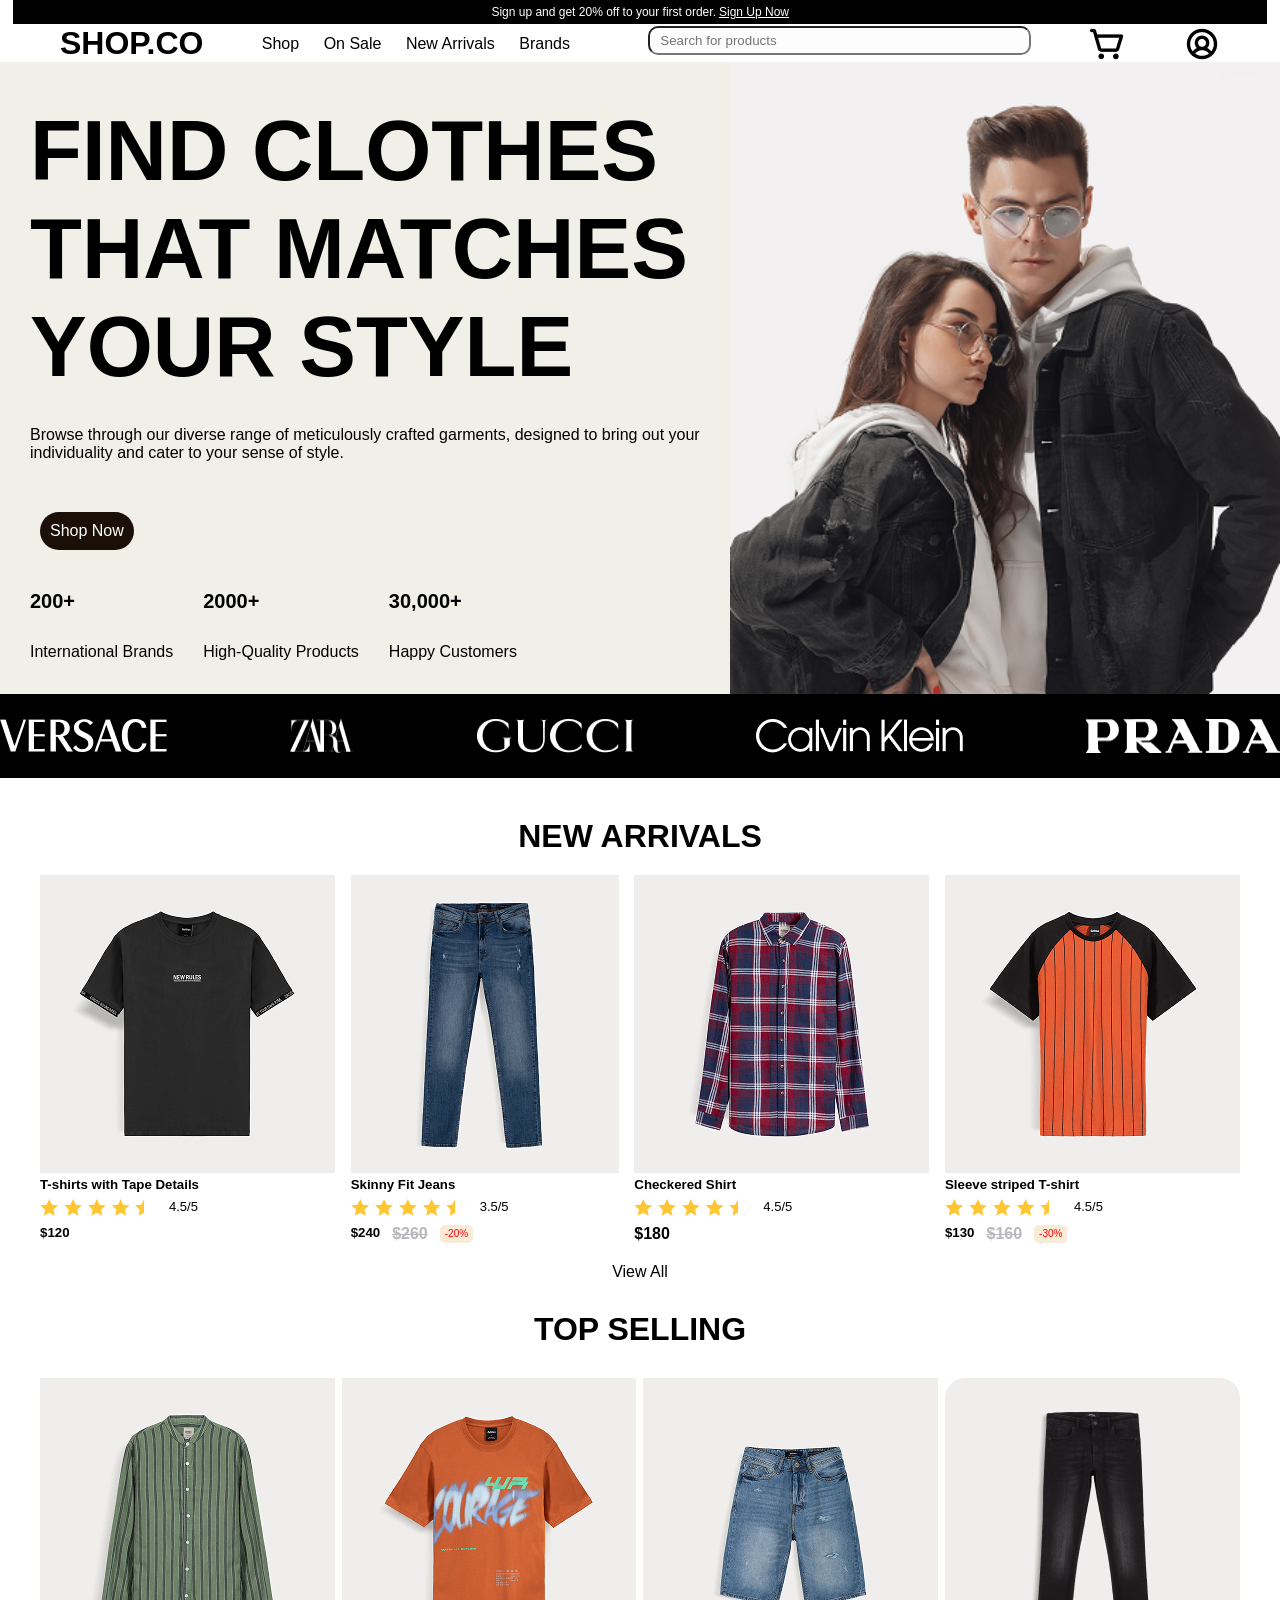
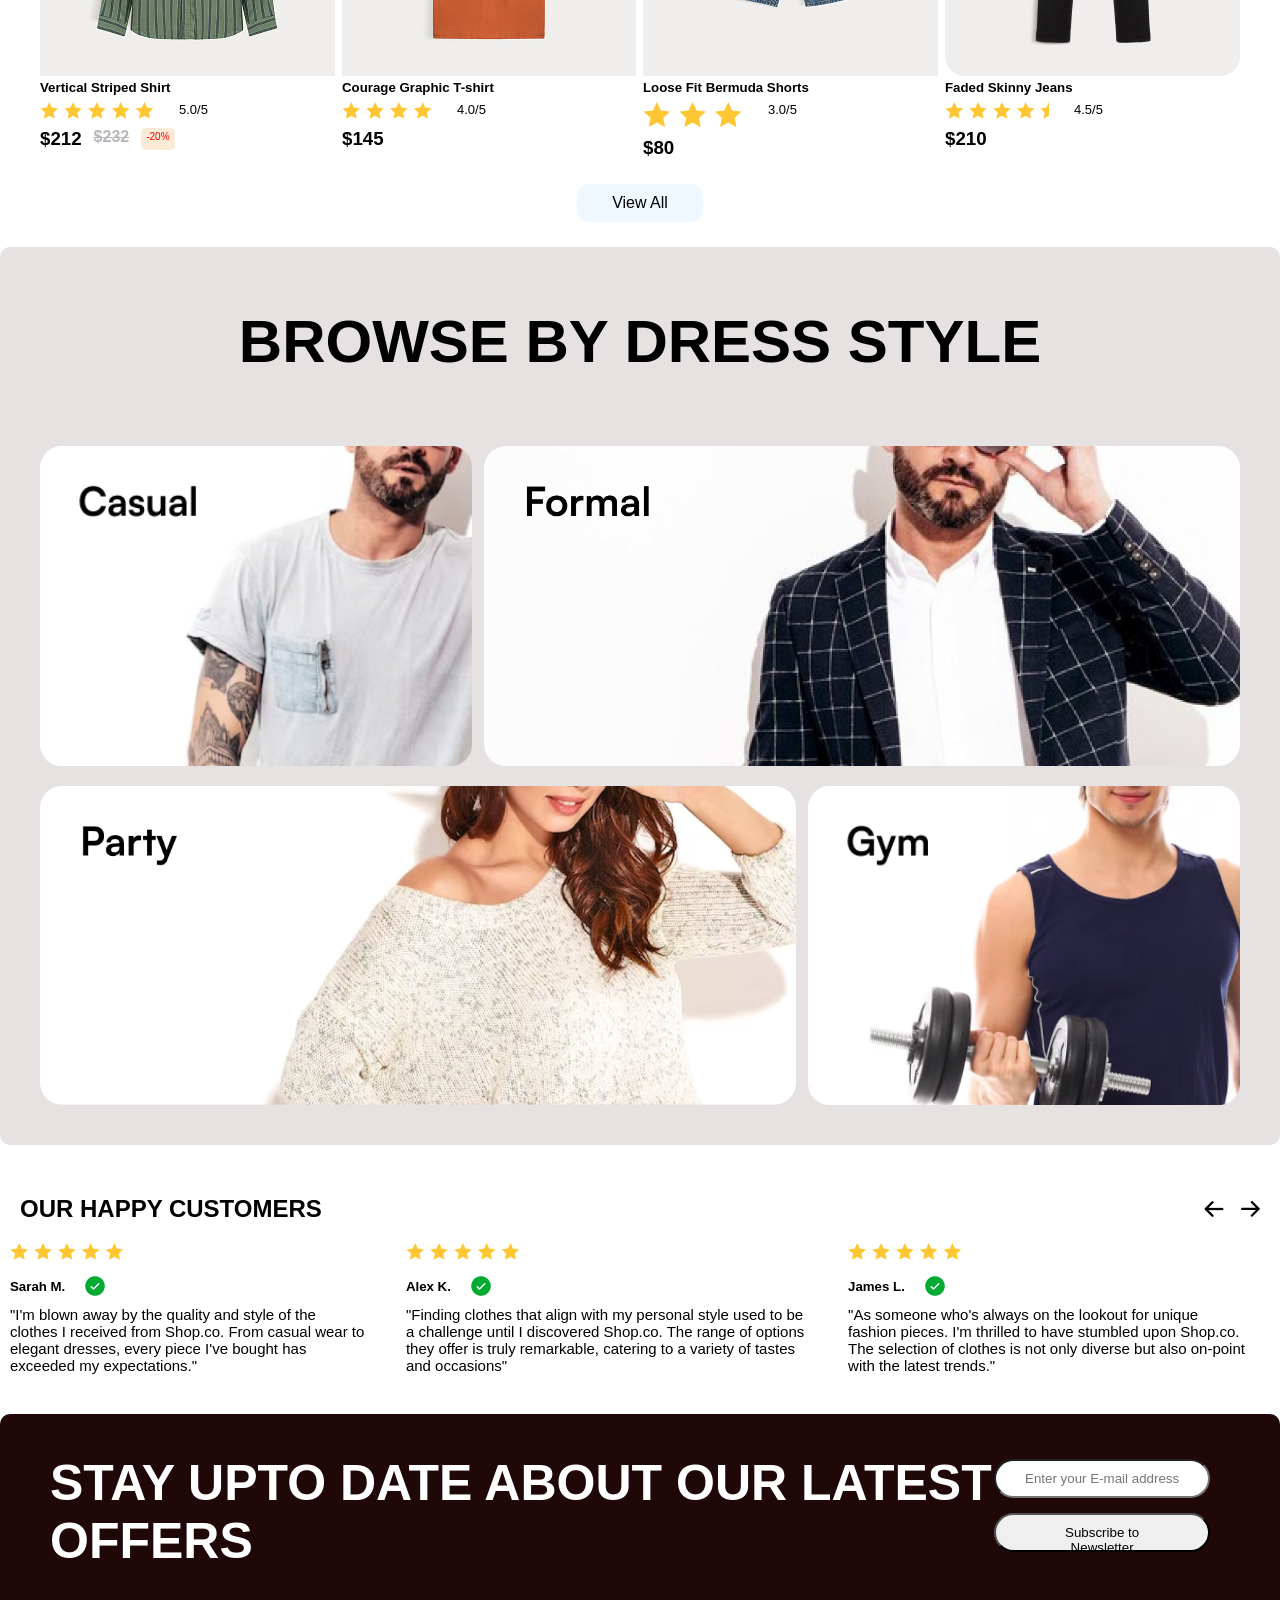
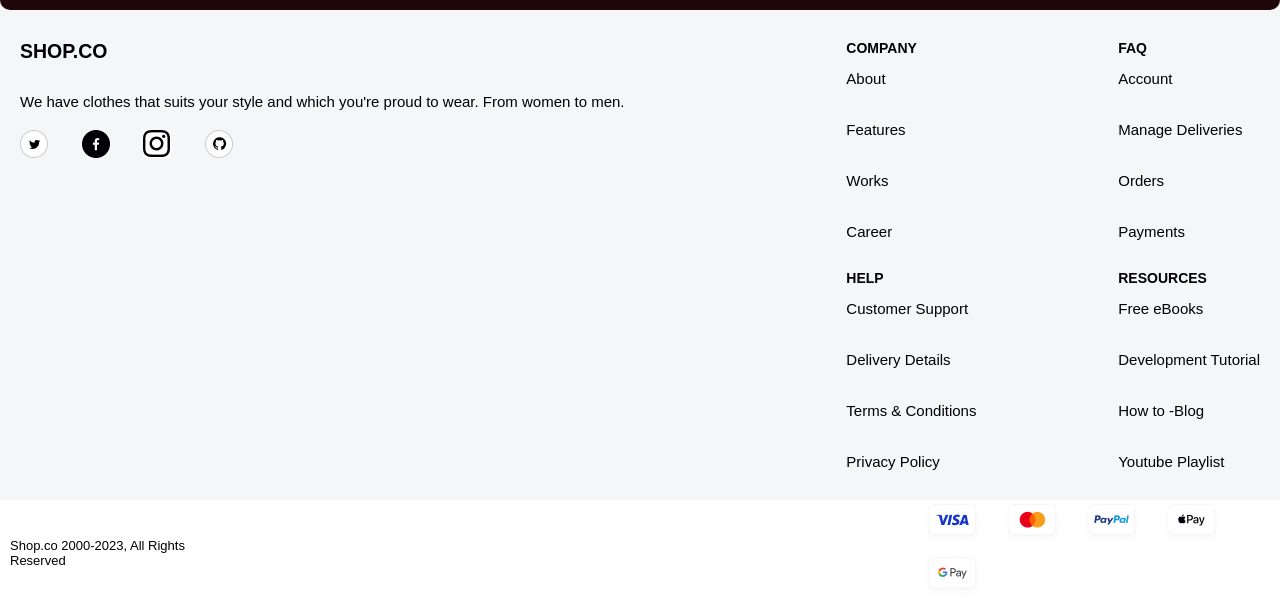
<file: index.html>
<!doctype html>
<html>
  <head>
    <title>Shop.Co Website Landing Page</title>
    <link
      href="https://fonts.googleapis.com/css?family=Poppins:300,400,500,600&display=swap" rel="stylesheet"/>
    <link rel="stylesheet" href="./index.css" type="text/css" />
    <body>
      <main>
        <div class="announcement-bar">
          <p>Sign up and get 20% off to your first order.</p>
          <a href="#">Sign Up Now</a>
        </div>
        <header>
          <h1>SHOP.CO</h1>
          <nav>
            <a href="#">Shop</a>
            <a href="#">On Sale</a>
            <a href="#">New Arrivals</a>
            <a href="#">Brands</a>
          </nav>
          <div class="search">
            <input
              type="text"
              id="username"
              placeholder="Search for products"
            />
          </div>
          <img src="./Frame (2).png" alt="img" />
          <img src="./Frame (3).png" alt="img" />
        </header>
        <section class="hero-section">
          <div class="hero-textsub">
            <h1 class="style">
              FIND CLOTHES<br />THAT MATCHES<br />YOUR STYLE
            </h1>
            <p>
              Browse through our diverse range of meticulously crafted garments,
              designed to bring out your individuality and cater to your
              sense of style.
            </p>
            <div class="shop-button">
              <div class="shop">Shop Now</div>
            </div>
            <div class="group-number">
              <div class="number">
                <h3>200+</h3>
                <p>International Brands</p>
              </div>
              <div class="number">
                <h3>2000+</h3>
                <p>High-Quality Products</p>
              </div>
              <div class="number">
                <h3>30,000+</h3>
                <p>Happy Customers</p>
              </div>
            </div>
          </div>
          <img src="./Rectangle 2 (1).png" alt="image" />
        </section>
        <div class="brand-logo">
          <img src="./Vector (12).png" alt="image" />
          <img src="./zara-logo-1 1.png" alt="image" />
          <img src="./Vector (14).png" alt="image" />
          <img src="./Vector (15).png" alt="image" />
          <img src="./Group (1).png" alt="image" />
        </div>
        <h1 class="arrival">NEW ARRIVALS</h1>
        <section class="group-brand-cloth">
          <div class="brand-cloth">
            <img src="./image 7.png" alt="image" />
            <h5>T-shirts with Tape Details</h5>
            <div class="wrapper">
              <img src="./Frame 10 (1).png" alt="stars" />
              <p>4.5/5</p>
            </div>
            <h5>$120</h5>
          </div>
          <div class="first-brand-cloth">
            <img src="./image 8.png" alt="image" />
            <h5>Skinny Fit Jeans</h5>
            <div class="wrapper">
              <img src="./Frame 10 (1).png" alt="stars" />
              <p>3.5/5</p>
            </div>
            <div class="wrap-number">
              <h5>$240</h5>
              <h4>$260</h4>
              <p>-20%</p>
            </div>
          </div>
          <div class="second-brand-cloth">
            <img src="./image 9.png" alt="image" />
            <h5>Checkered Shirt</h5>
            <div class="wrapper">
              <img src="./Frame 10 (1).png" alt="stars" />
              <p>4.5/5</p>
            </div>
            <h4>$180</h4>
          </div>
          <div class="third-brand-cloth">
            <img src="./image 10.png" alt="image" />
            <h5>Sleeve striped T-shirt</h5>
            <div class="wrapper">
              <img src="./Frame 10 (1).png" alt="stars" />
              <p>4.5/5</p>
            </div>
            <div class="wrap-number">
              <h5>$130</h5>
              <h4>$160</h4>
              <p>-30%</p>
            </div>
          </div>
        </section>
        <p class="views">View All</p>
        <h1 class="selling">TOP SELLING</h1>
        <section class="group-top-selling">
          <div class="first-top">
            <img src="./image 7 (1).png" alt="image" />
            <h5>Vertical Striped Shirt</h5>
            <div class="wrapper">
              <img src="./Frame 10 (3).png" alt="image" />
              <p>5.0/5</p>
            </div>
            <div class="wrap-number">
              <h3>$212</h3>
              <h4>$232</h4>
              <p>-20%</p>
            </div>
          </div>
          <div class="second-top">
            <img src="./image 8 (1).png" alt="image" />
            <h5>Courage Graphic T-shirt</h5>
            <div class="wrapper">
              <img src="./Frame 10 (2).png" alt="image" />
              <p>4.0/5</p>
            </div>
            <h3>$145</h3>
          </div>
          <div class="first-top">
            <img src="./image 9 (1).png" alt="image" />
            <h5>Loose Fit Bermuda Shorts</h5>
            <div class="wrapper">
              <img src="./Frame 10.png" alt="stars" />
              <p>3.0/5</p>
            </div>
            <h3>$80</h3>
          </div>
          <div class="first-top">
           <img src="./Frame 38 (1).png" alt="image" />
            <h5>Faded Skinny Jeans</h5>
            <div class="wrapper">
              <img src="./Frame 10 (1).png" alt="stars" />
              <p>4.5/5</p>
            </div>
            <h3>$210</h3>
          </div>
        </section>
        <div class="view-button">
          <p class="view">View All</p>
        </div>
        <section class="style-design">
          <h1>BROWSE BY DRESS STYLE</h1>
          <div class="first-style">
            <img
              src="./Frame 61.png"
              alt="design image"
              width="36%"
              height="auto"
            />
            <img
              src="./Frame 62.png"
              alt="design image"
              width="63%"
              height="auto"
            />
          </div>
          <div class="second-style">
            <img
              src="./Frame 64.png"
              alt="design image"
              width="63%"
              height="auto"
            />
            <img
              src="./Frame 63.png"
              alt="design image"
              width="36%"
              height="auto"
            />
          </div>
        </section>
        <section class="customer-wordings">
          <h1>OUR HAPPY CUSTOMERS</h1>
          <div class="arrow">
            <img src="./arrow-down-bold 2.png" alt="left arrow" />
            <img src="./Vector (10).png" alt="right arrow" />
          </div>
        </section>
        <section class="quotes">
          <div class="sarah-quote">
            <img src="./Frame 10 (3).png" alt="stars" />
            <div class="sarah-group">
              <h5>Sarah M.</h5>
              <img src="./Frame (4).png" alt="mark" />
            </div>
            <p>
              "I'm blown away by the quality and style of the clothes I received
              from Shop.co. From casual wear to elegant dresses, every piece
              I've bought has exceeded my expectations."
            </p>
          </div>
          <div class="sarah-quote">
            <img src="./Frame 10 (3).png" alt="stars" />
            <div class="sarah-group">
              <h5>Alex K.</h5>
              <img src="./Frame (4).png" alt="mark" />
            </div>
            <p>
              "Finding clothes that align with my personal style used to be a
              challenge until I discovered Shop.co. The range of options they
              offer is truly remarkable, catering to a variety of tastes and
              occasions"
            </p>
          </div>
          <div class="sarah-quote">
            <img src="./Frame 10 (3).png" alt="stars" />
            <div class="sarah-group">
              <h5>James L.</h5>
              <img src="./Frame (4).png" alt="mark" />
            </div>
            <p>
              "As someone who's always on the lookout for unique fashion pieces.
              I'm thrilled to have stumbled upon Shop.co. The selection of
              clothes is not only diverse but also on-point with the latest
              trends."
            </p>
          </div>
        </section>
        <section class="offer">
          <h1>STAY UPTO DATE ABOUT OUR LATEST OFFERS</h1>
          <div class="offer-wrapper">
            <input type="text" placeholder="Enter your E-mail address" />
            <button class="subscribe">Subscribe to Newsletter</button>
          </div>
        </section>
        <section class="footer">
          <div class="footer-wrap">
            <h1>SHOP.CO</h1>
            <p>
              We have clothes that suits your style and which you're proud to
              wear. From women to men.
            </p>
            <div class="logo">
              <img src="./1.png" alt="X-logo" />
              <img src="./2.png" alt="facebook-logo" />
              <img src="./Vector (1).jpg" alt="logo-instagram" />
              <img src="./4.png" alt="logo" />
            </div>
          </div>
          <div class="first-footer-text">
           <div class="company">
             <h4>COMPANY</h4>
             <p>About</p>
             <p>Features</p>
             <p>Works</p>
             <p>Career</p>
           </div>
           <div class="company">
             <h4>HELP</h4>
             <p>Customer Support</p>
             <p>Delivery Details</p>
             <p>Terms & Conditions</p>
             <p>Privacy Policy</p>
           </div>
          </div>
          <div class="second-footer-text">
           <div class="company">
             <h4>FAQ</h4>
             <p>Account</p>
             <p>Manage Deliveries</p>
             <p>Orders</p>
             <p>Payments</p>
           </div>
           <div class="company">
             <h4>RESOURCES</h4>
             <p>Free eBooks</p>
             <p>Development Tutorial</p>
             <p>How to -Blog</p>
             <p>Youtube Playlist</p>
          </div>
        </section>
        <section class="footer-sub">
          <p class="license">Shop.co 2000-2023, All Rights Reserved</p>
          <div class="footer-sub-img">
            <img src="./Badge.png" alt="visa-logo" />
            <img src="./Badge (1).png" alt="masterCard-logo" />
            <img src="./Badge (2).png" alt="Paypal-logo" />
            <img src="./Badge (3).png" alt="apple-pay-logo" />
            <img src="./Badge (4).png" alt="google-logo" />
          </div>
        </section>
      </main>
      <script src="indexScript.js"></script>
    </body>
  </head>
</html>
</file>
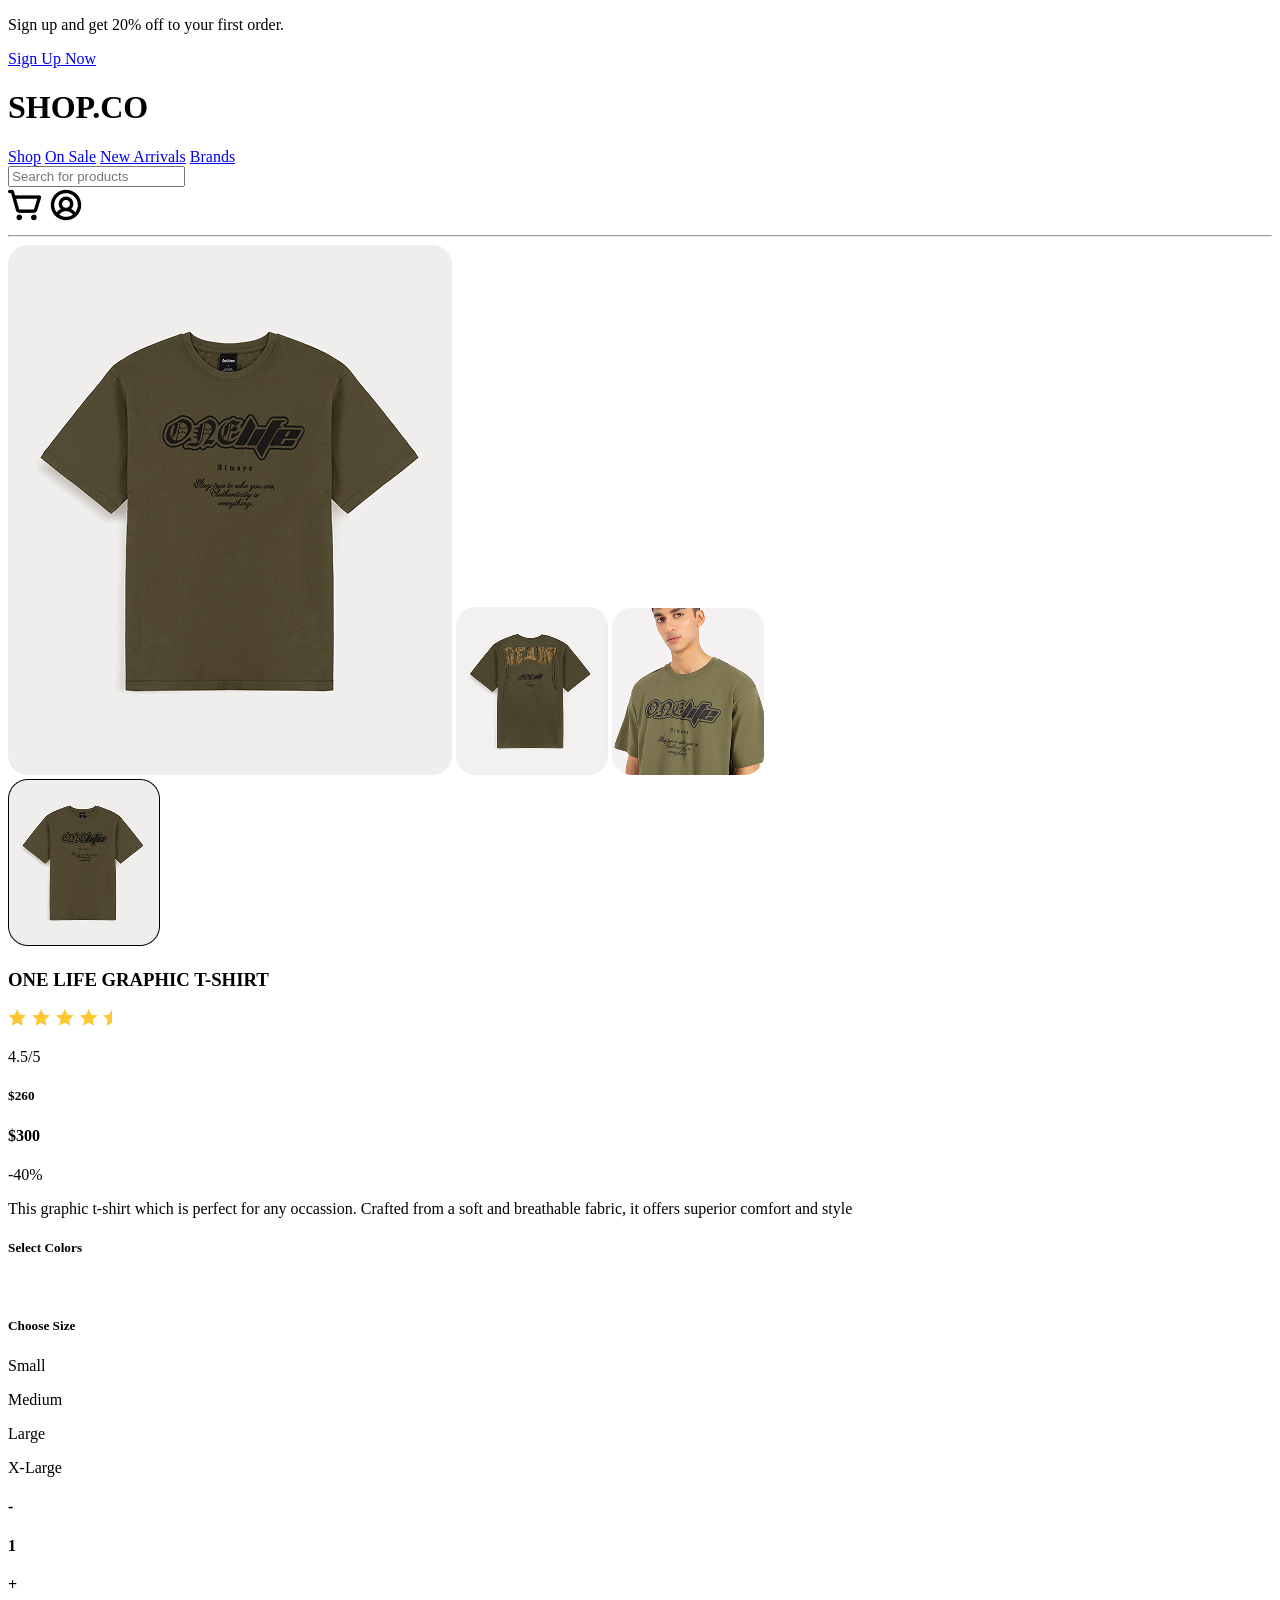
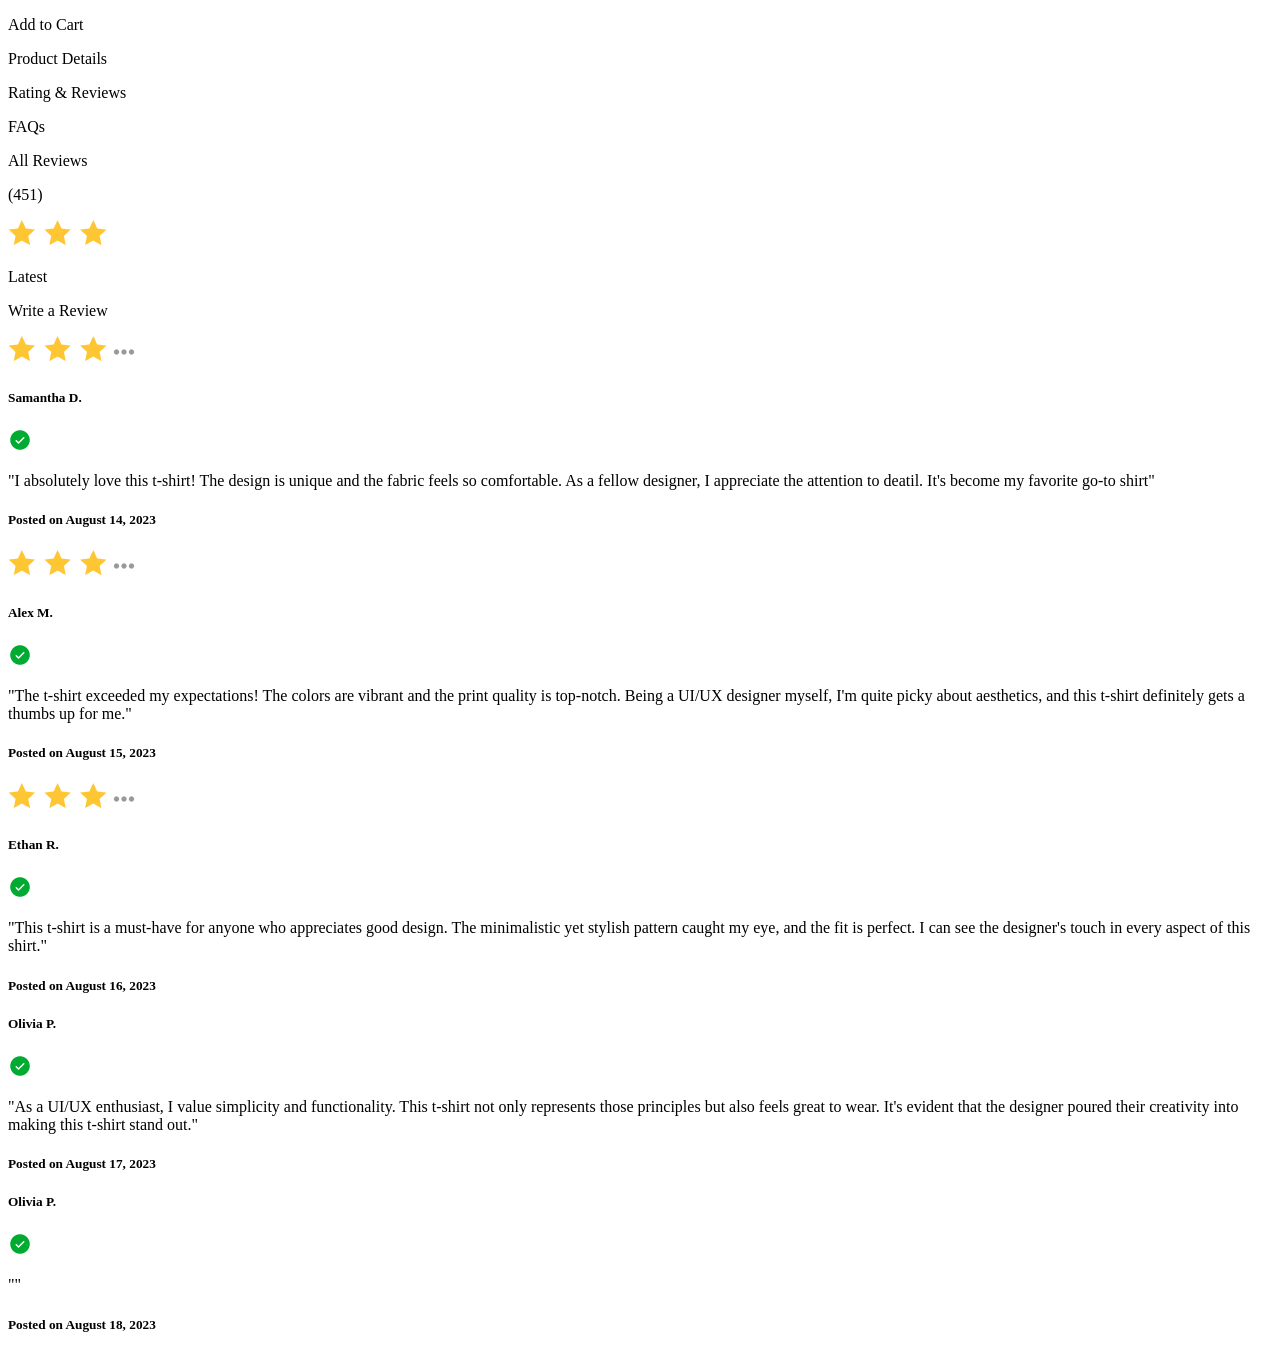
<file: index II.html>
<!doctype html>
<html>
  <head>
    <title>Shop.Co E-commerce dashboard</title>
  </head>
  <body>
    <main>
      <div class="announcement-bar">
        <p>Sign up and get 20% off to your first order.</p>
        <a href="#">Sign Up Now</a>
      </div>
      <header>
          <h1>SHOP.CO</h1>
          <nav>
            <a href="#">Shop</a>
            <a href="#">On Sale</a>
            <a href="#">New Arrivals</a>
            <a href="#">Brands</a>
          </nav>
          <div class="search">
            <input
              type="text"
              id="username"
              placeholder="Search for products"
            />
          </div>
          <img src="./Frame (2).png" alt="img" />
          <img src="./Frame (3).png" alt="img" />
        </header>
        <hr>
        <section class="hero-section">
          <div class="first-hero-img">
             <img src="./image 1.png" alt="image">
             <img src="./image 5.png" alt="image">
             <img src="./image 6.png" alt="image">
          </div>
            <img src="./image 2.png" alt="image">
          <div class="hero-section">
             <h3>ONE LIFE GRAPHIC T-SHIRT</h3>
          </div>
            <img src="./Frame 10 (1).png" alt="stars" />
              <p>4.5/5</p>
            </div>
          <div class="wrap-number">
            <h5>$260</h5>
            <h4>$300</h4>
            <p>-40%</p>
          </div>
          <P>This graphic t-shirt which is perfect for any occassion. Crafted from a soft and breathable fabric, it offers superior comfort and style</P>
        
         <h5>Select Colors</h5>
         <div class="mark">
           <img src="./Vector (16).png" alt="mark-logo"> 
         </div>
         <div class="rounded-mark"></div>
         <div class="rounded-mark"></div>
         <h5>Choose Size</h5>
         <div class="size">
          <p class="small-size">Small</p>
          <p class="medium-size">Medium</p>
          <p class="large-size">Large</p>
          <p class="x-large-size">X-Large</p>
         </div>
         <div class="add up">
          <h4>-</h4>
          <h4>1</h4>
          <h4>+</h4>
         </div>
         <div class="cart">
          <p>Add to Cart</p>
         </div>
        </section>
        <div class="hero-text">
          <p>Product Details</p>
          <p>Rating & Reviews</p>
          <p>FAQs</p>
        </div>
        <div class="hero-textsub">
          <div class="hero-review-headings">
            <p class="review">All Reviews</p>
            <p>(451)</p>
          </div>
          <div class="hero-review-option">
            <img src="./Frame 10.png" alt="image">
            <p class="latest">Latest</p> 
            <p class="write-review">Write a Review</p> 
          </div>
        </div>
        <section class="text">
          <div class="wrapper">
            <img src="./Frame 10.png" alt="icon">
            <img src="./Frame 27.png" alt="icon"/>
          </div>
          <div class="text-wrap">
            <h5>Samantha D.</h5>
            <img src="./Frame (4).png" alt="arrow-image">
          </div>
          <p>"I absolutely love this t-shirt! The design is unique and the fabric feels so comfortable. As a fellow designer, I appreciate the attention to deatil. It's become my favorite go-to shirt"</p>
          <h5>Posted on August 14, 2023</h5>
          <div class="wrapper">
            <img src="./Frame 10.png" alt="icon">
            <img src="./Frame 27.png" alt="icon"/>
          </div>
          <div class="text-wrap">
            <h5>Alex M.</h5>
            <img src="./Frame (4).png" alt="arrow-image">
          </div>
          <p>"The t-shirt exceeded my expectations! The colors are vibrant and the print quality is top-notch. Being a UI/UX designer myself, I'm quite picky about aesthetics, and this t-shirt definitely gets a thumbs up for me."</p>
          <h5>Posted on August 15, 2023</h5>
          <div class="wrapper">
            <img src="./Frame 10.png" alt="icon">
            <img src="./Frame 27.png" alt="icon"/>
          </div>
          <div class="text-wrap">
            <h5>Ethan R.</h5>
            <img src="./Frame (4).png" alt="arrow-image">
          </div>
          <p>"This t-shirt is a must-have for anyone who appreciates good design. The minimalistic yet stylish pattern caught my eye, and the fit is perfect. I can see the designer's touch in every aspect of this shirt."</p>
          <h5>Posted on August 16, 2023</h5>
          <div class="text-wrap">
            <h5>Olivia P.</h5>
            <img src="./Frame (4).png" alt="arrow-image">
          </div>
          <p>"As a UI/UX enthusiast, I value simplicity and functionality. This t-shirt not only represents those principles but also feels great to wear. It's evident that the designer poured their creativity into making this t-shirt stand out."</p>
          <h5>Posted on August 17, 2023</h5>
           <div class="text-wrap">
            <h5>Olivia P.</h5>
            <img src="./Frame (4).png" alt="arrow-image">
          </div>
          <p>""</p>
          <h5>Posted on August 18, 2023</h5>
        </section>
    </main>
  </body>
</html>
</file>
<file: index.css>
* {
  margin: 0;
  padding: 0;
  box-sizing: border-box;
  font-family: Arial, Helvetica, sans-serif;
}

body main {
  background-color: rgb(255, 255, 255);
  margin: 0;
}

.announcement-bar {
  display: flex;
  background-color: black;
  color: white;
  text-align: center;
  justify-content: center;
  position: fixed;
  z-index: 1000;
  margin-left: 8px;
}

.announcement-bar a {
  color: white;
  font-size: 12px;
}

.announcement-bar p {
  font-size: 12px;
}

header {
  display: flex;
  align-items: center;
  justify-content: space-between;
  padding-left: 60px;
  padding-right: 60px;
  padding-top: 5px;
}

nav a {
  text-decoration: none;
  color: black;
  padding-right: 20px;
}

.search input {
  border-radius: 10px;
  padding-top: 5px;
  padding-bottom: 5px;
  margin-bottom: 7px;
  background-color: rgb(253, 253, 253);
  padding-right: 200px;
  padding-left: 10px;
}

.header img {
  gap: 20px;
}

.style {
  font-size: 95px;
  padding-top: 40px;
  padding-left: 30px;
}

.hero-section {
  display: flex;
  flex-direction: row;
  background-color: rgb(240, 240, 232);
}

.hero-section img {
  width: 60%;
  height: auto;
}

.shop-button {
  border: none;
  border-radius: 5px;
  margin-bottom: 20px;
}

.group {
  display: flex;
  flex-direction: column;
}

.hero-textsub p {
  padding-left: 30px;
  padding-bottom: 30px;
  padding-top: 30px;
}


.shop-button {
  display: flex;
  padding-left: 20px;
  padding-right: 20px;
}

.shop {
  border: 0px;
  border-radius: 20px;
  background-color: rgb(26, 16, 8);
  color: white;
  padding: 10px 10px;
  margin: 20px;
}

.group-number {
  display: flex;
}

.group-number h3 {
  justify-content: space-between;
  padding-left: 30px;
  font-size: 20px;
}

.brand-logo {
  display: flex;
  background-color: black;
  color: white;
  justify-content: space-between;
  margin-bottom: 40px;
  padding-bottom: 25px;
  padding-top: 25px;
}

.arrival {
  text-align: center;
  padding-bottom: 20px;
}

.group-top-selling {
  display: flex;
  padding-left: 40px;
  padding-right: 40px;
}

.group-brand-cloth {
  display: flex;
  padding-left: 40px;
  padding-right: 40px;
}

.wrapper {
  display: flex;
  padding-bottom: 7px;
  padding-top: 7px;
}

.wrapper img {
  padding-right: 25px;
}

.wrapper p {
  font-size: 13px;
}

.wrap-number {
  display: flex;
  text-align: center;
}

.wrap-number p {
  background-color: antiquewhite;
  color: red;
  border: none;
  border-radius: 5px;
  font-size: 10px;
  padding-top: 3px;
  padding-left: 5px;
  padding-right: 5px;
}

.wrap-number h4 {
  text-decoration: line-through;
  padding-left: 12px;
  padding-right: 12px;
  color: rgb(182, 184, 187);
}

.views {
  text-align: center;
  padding-bottom: 30px;
  padding-top: 20px;
}

.selling {
  text-align: center;
  padding-bottom: 30px;
}

.view {
  text-align: center;
  border: auto;
  border-radius: 12px;
  background-color: aliceblue;
  padding-right: 35px;
  padding-left: 35px;
  padding-top: 10px;
  padding-bottom: 10px;
}

.view-button {
  display: flex;
  justify-content: center;
  margin-top: 25px;
  margin-bottom: 25px;
}

.style-design {
  background-color: rgb(230, 226, 226);
  border: auto;
  border-radius: 10px;
  margin-bottom: 30px;
}

.style-design h1 {
  text-align: center;
  font-size: 60px;
  padding-top: 60px;
  padding-bottom: 70px;
}

.first-style {
  display: flex;
  justify-content: space-between;
  padding-left: 40px;
  padding-right: 40px;
}

.second-style {
  display: flex;
  justify-content: space-between;
  padding-left: 40px;
  padding-right: 40px;
  margin-top: 20px;
  padding-bottom: 40px;
}

.customer-wording h1 {
  font-size: 30px;
}

.arrow {
  display: flex;
}

.customer-wordings {
  display: flex;
  justify-content: space-between;
  align-items: center;
  width: 100%;
  padding: 20px;
}

.customer-wordings .arrow {
  display: flex;
  gap: 15px;
  align-items: center;
}

.customer-wordings .arrow img {
  cursor: pointer;
}

.sarah-group {
  display: flex;
  align-items: center;
  padding-bottom: 8px;
  padding-top: 8px;
}

.sarah-group h5 {
  padding-right: 18px;
}

.quotes {
  display: flex;
  justify-content: space-between;
}

.sarah-quote {
  border: none;
  border-radius: 5px;
  border-color: rgb(92, 128, 165);
}

.sarah-quote p {
  font-size: 12px;
  padding-right: 30px;
  margin-bottom: 20px;
}

.offer h1 {
  font-size: 50px;
  color: white;
  padding-left: 50px;
  padding-top: 40px;
  padding-bottom: 40px;
}

.offer {
  margin-top: 20px;
  border: none;
  border-radius: 10px;
  background-color: rgb(32, 8, 8);
  display: flex;
  justify-content: space-between;
}

.offer-wrapper {
  display: flex;
  flex-direction: column;
  margin-top: 45px;
  margin-right: 70px;
}

.offer-wrapper button {
  margin-top: 15px;
  border-radius: 20px;
  height: 30px;
  padding-left: 60px;
  padding-right: 60px;
  padding-top: 10px;
  padding-bottom: 25px;
}

.offer-wrapper input {
  text-align: center;
  border-radius: 20px;
  padding-top: 10px;
  padding-bottom: 10px;
}

.footer {
  display: flex;
  justify-content: space-between;
  font-size: 13px;
  padding-top: 30px;
  background-color: rgb(244, 246, 247);
}

.company p {
  padding-top: 4px;
  margin-bottom: 30px;
  margin-right: 20px;
}

.company h4 {
  padding-bottom: 10px;
  font-size: 14px;
}

.footer-wrap h1 {
  padding-bottom: 30px;
}

.footer-wrap {
  margin-left: 20px;
}

.first-footer-text , .second-footer-text {
  font-size: 15px;
}

.footer-wrap img {
  padding-right: 30px;
  align-items: center;
  padding-top: 20px;
}

.footer-wrap p {
  padding-right: 100px;
  font-size: 15px;
}

.license {
  font-size: 15px;
}

.footer-sub img {
  align-items: center;
  padding-left: 10px;
}

.footer-sub p {
  padding-right: 680px;
}

.footer-sub {
  display: flex;
  align-items: center;
  padding-left: 10px;
}

/* Desktop */

@media (min-width: 1025px) {

  main {
    margin: 0 auto;
  }

  body main {
    background-color: rgb(255, 255, 255);
    max-width: 1600px;
  }

  .announcement-bar {
    display: flex;
    background-color: black;
    color: white;
    text-align: center;
    justify-content: center;
    padding: 5px;
    width: 98%;
    position: fixed;
    top: 0;
    left: 5px;
    z-index: 1000;
  }

  .announcement-bar a {
    color: white;
    font-size: 12px;
    padding-left: 3px;
  }

  .announcement-bar p {
    font-size: 12px;
  }

 header {
  display: flex;
  align-items: center;
  justify-content: space-between;
  padding-left: 60px;
  padding-right: 60px;
  margin-top: 20px;
 }

  nav a {
    text-decoration: none;
    color: black;
    padding-right: 20px;
  }

  .search input {
    border-radius: 10px;
    padding-top: 5px;
    padding-bottom: 5px;
    margin-bottom: 7px;
    background-color: rgb(253, 253, 253);
    padding-right: 200px;
    padding-left: 10px;
  }

  .header img {
    gap: 20px;
  }

  .style {
    font-size: 85px;
    padding-top: 40px;
    padding-left: 30px;
  }

  .shop-button {
    border: none;
    border-radius: 5px;
  }

  .group {
    display: flex;
    flex-direction: column;
  }

  .shop-button {
    display: flex;
    padding-left: 20px;
    padding-right: 20px;
  }

  .shop {
    border: 0px;
    border-radius: 20px;
    background-color: rgb(26, 16, 8);
    color: white;
    padding: 10px 10px;
    margin: 20px;
  }

  .group-number {
    display: flex;
  }

  .group-number h3 {
    justify-content: space-between;
    padding-left: 30px;
    font-size: 20px;
  }

  .brand-logo {
    display: flex;
    background-color: black;
    color: white;
    justify-content: space-between;
    margin-bottom: 40px;
    padding-bottom: 25px;
    padding-top: 25px;
  }

  .arrival {
    text-align: center;
    padding-bottom: 20px;
  }

  .group-top-selling {
    display: flex;
    justify-content: space-between;
  }

  .group-brand-cloth {
    display: flex;
    justify-content: space-between;
  }

  .wrapper {
    display: flex;
    padding-bottom: 7px;
    padding-top: 7px;
  }

  .wrapper img {
    padding-right: 25px;
  }

  .wrapper p {
    font-size: 13px;
  }

  .wrap-number {
    display: flex;
    text-align: center;
  }

  .wrap-number p {
    background-color: antiquewhite;
    color: red;
    border: none;
    border-radius: 5px;
    font-size: 10px;
    padding-top: 3px;
    padding-left: 5px;
    padding-right: 5px;
  }

  .wrap-number h4 {
    text-decoration: line-through;
    padding-left: 12px;
    padding-right: 12px;
    color: rgb(182, 184, 187);
  }

  .views {
    text-align: center;
    padding-bottom: 30px;
    padding-top: 20px;
  }

  .selling {
    text-align: center;
    padding-bottom: 30px;
  }

  .view {
    text-align: center;
    border: auto;
    border-radius: 12px;
    background-color: aliceblue;
    padding-right: 35px;
    padding-left: 35px;
    padding-top: 10px;
    padding-bottom: 10px;
  }

  .view-button {
    display: flex;
    justify-content: center;
    margin-top: 25px;
    margin-bottom: 25px;
  }

  .style-design {
    background-color: rgb(230, 226, 226);
    border: auto;
    border-radius: 10px;
    margin-bottom: 30px;
  }

  .style-design h1 {
    text-align: center;
    font-size: 60px;
    padding-top: 60px;
    padding-bottom: 70px;
  }

  .first-style {
    display: flex;
    justify-content: space-between;
    padding-left: 40px;
    padding-right: 40px;
  }

  .second-style {
    display: flex;
    justify-content: space-between;
    padding-left: 40px;
    padding-right: 40px;
    margin-top: 20px;
    padding-bottom: 40px;
  }

  .customer-wording h1 {
    font-size: 30px;
  }

  .arrow {
    display: flex;
  }

  .customer-wordings {
    display: flex;
    justify-content: space-between;
    align-items: center;
    width: 100%;
    padding: 20px;
  }

  .customer-wordings .arrow {
    display: flex;
    gap: 15px;
    align-items: center;
  }

  .customer-wordings .arrow img {
    cursor: pointer;
  }

  .sarah-group {
    display: flex;
    align-items: center;
    padding-bottom: 8px;
    padding-top: 8px;
  }

  .sarah-group h5 {
    padding-right: 18px;
  }

  .quotes {
    display: flex;
    justify-content: space-between;
  }

  .sarah-quote {
    border: none;
    border-radius: 5px;
    border-color: rgb(92, 128, 165);
    padding-left: 10px;
  }

  .sarah-quote p {
    font-size: 15px;
    padding-right: 30px;
    margin-bottom: 20px;
  }

  .offer h1 {
    font-size: 50px;
    color: white;
    padding-left: 50px;
    padding-top: 40px;
    padding-bottom: 40px;
  }

  .offer {
    margin-top: 20px;
    border: none;
    border-radius: 10px;
    background-color: rgb(32, 8, 8);
    display: flex;
    justify-content: space-between;
  }

  .offer-wrapper {
    display: flex;
    flex-direction: column;
    margin-top: 45px;
    margin-right: 70px;
  }

  .offer-wrapper button {
    margin-top: 15px;
    border-radius: 20px;
    height: 30px;
    padding-left: 60px;
    padding-right: 60px;
    padding-top: 10px;
    padding-bottom: 25px;
  }

  .offer-wrapper input {
    text-align: center;
    border-radius: 20px;
    padding-top: 10px;
    padding-bottom: 10px;
  }

  .footer {
    display: flex;
    justify-content: space-between;
    font-size: 13px;
    padding-top: 30px;
    background-color: rgb(244, 246, 247);
  }

  .company p {
    padding-top: 4px;
    margin-bottom: 30px;
    margin-right: 20px;
  }

  .company h4 {
    padding-bottom: 10px;
    font-size: 14px;
  }

  .footer-wrap h1 {
    padding-bottom: 30px;
  }

  .footer-wrap {
    margin-left: 20px;
  }

  .footer-wrap img {
    padding-right: 30px;
    align-items: center;
    padding-top: 20px;
  }

  .footer-wrap p {
    padding-right: 100px;
  }

  .license {
    font-size: 13px;
  }

  .footer-sub img {
    align-items: center;
    padding-left: 10px;
  }

  .footer-sub p {
    padding-right: 680px;
  }

  .footer-sub {
    display: flex;
    align-items: center;
  }
}

/* Tablet */
@media (min-width: 601px) and (max-width: 1024px) {
  * {
    margin: 0;
    padding: 0;
    box-sizing: border-box;
    font-family: Arial, Helvetica, sans-serif;
  }

  body main {
    background-color: rgb(255, 255, 255);
  }

  .announcement-bar {
    display: flex;
    background-color: black;
    color: white;
    text-align: center;
    justify-content: center;
    padding: 6px;
    width: 98%;
    position: fixed;
    top: 0;
    left: 2px;
    z-index: 1000;
  }

  .announcement-bar a {
    color: white;
    font-size: 7px;
    padding-left: 2px;
  }

  .announcement-bar p {
    font-size: 7px;
  }

  header {
    display: flex;
    align-items: center;
    justify-content: space-between;
  }

  nav a {
    text-decoration: none;
    color: black;
    padding-right: 5px;
    font-size: 10px;
  }

  .search input {
    border-radius: 5px;
    padding-top: 3px;
    padding-bottom: 3px;
    margin-bottom: 4px;
    background-color: rgb(253, 253, 253);
    padding-right: 100px;
    padding-left: 5px;
    font-size: 10px;
  }

  .header img {
    gap: 8px;
  }

  .style {
    font-size: 55px;
    padding-top: 20px;
    padding-left: 15px;
  }

  .shop-button {
    border: none;
    border-radius: 2px;
  }

  .group {
    display: flex;
    flex-direction: column;
  }

  .shop-button {
    display: flex;
    padding-left: 10px;
    padding-right: 10px;
    font-size: 10px;
  }

  .shop {
    border: 0px;
    border-radius: 17px;
    background-color: rgb(26, 16, 8);
    color: white;
    padding: 12px 12px;
    margin: 10px;
  }

  .group-number {
    display: flex;
    font-size: 12px;
  }

  .group-number h3 {
    justify-content: space-between;
    padding-left: 35px;
    font-size: 18px;
  }

  .group-number  p {
    font-size: 12px;
  }

  .brand-logo {
    display: flex;
    flex-direction: row;
    background-color: black;
    color: white;
    justify-content: space-between;
    gap: 18px;
    margin-right: 10px;
  }

  .brand-logo img {
    width: 50%;
    height: auto;
  }

  .arrival {
    text-align: center;
    padding-bottom: 10px;
  }

  .group-top-selling {
    display: grid;
    grid-template-columns: repeat(2, 2fr);
    justify-content: space-between;
    margin-right: 50px;
    margin-left: 85px;
  }

  .group-brand-cloth {
    display: grid;
    grid-template-columns: repeat(2, 2fr);
    justify-content: space-between;
    margin-right: 50px;
    margin-left: 85px;
  }

  .wrapper {
    display: flex;
    padding-bottom: 4px;
    padding-top: 4px;
  }

  .wrapper img {
    padding-right: 15px;
  }

  .wrapper p {
    font-size: 7px;
  }

  .wrap-number {
    display: flex;
    text-align: center;
  }

  .wrap-number p {
    background-color: antiquewhite;
    color: red;
    border: none;
    border-radius: 3px;
    font-size: 5px;
    padding-top: 3px;
    padding-left: 3px;
    padding-right: 3px;
    padding-bottom: 2px;
  }

  .wrap-number h4 {
    text-decoration: line-through;
    padding-left: 6px;
    padding-right: 6px;
    color: rgb(182, 184, 187);
  }

  .views {
    text-align: center;
    padding-bottom: 30px;
    padding-top: 20px;
  }

  .selling {
    text-align: center;
    padding-bottom: 10px;
  }

  .view {
    text-align: center;
    border: auto;
    border-radius: 6px;
    background-color: aliceblue;
    padding-right: 18px;
    padding-left: 18px;
    padding-top: 6px;
    padding-bottom: 6px;
  }

  .view-button {
    display: flex;
    justify-content: center;
    margin-top: 13px;
    margin-bottom: 13px;
  }

  .style-design {
    background-color: rgb(230, 226, 226);
    border: auto;
    border-radius: 6px;
    margin-bottom: 20px;
  }

  .style-design h1 {
    text-align: center;
    font-size: 40px;
    padding-top: 40px;
    padding-bottom: 48px;
  }

  .first-style {
    display: flex;
    justify-content: space-between;
    padding-left: 25px;
    padding-right: 25px;
  }

  .second-style {
    display: flex;
    justify-content: space-between;
    padding-left: 25px;
    padding-right: 25px;
    margin-top: 14px;
    padding-bottom: 25px;
  }

  .customer-wordings h1 {
    font-size: 40px;
    margin-right: 450px;
  }

  .arrow {
    display: flex;
  }

  .customer-wordings {
    display: flex;
    justify-content: space-between;
    align-items: center;
    width: 65%;
    padding: 14px;
  }

  .customer-wordings .arrow {
    display: flex;
    gap: 10px;
    align-items: center;
  }

  .customer-wordings .arrow img {
    cursor: pointer;
  }

  .sarah-group {
    display: flex;
    align-items: center;
    padding-bottom: 6px;
    padding-top: 6px;
  }

  .sarah-group h5 {
    padding-right: 12px;
    font-size: 18px;
  }

  .quotes {
    display: flex;
    justify-content: space-between;
    padding-left: 10px;
  }

  .sarah-quote {
    border: none;
    border-radius: 3px;
    border-color: rgb(92, 128, 165);
  }

  .sarah-quote p {
    font-size: 12px;
    padding-right: 20px;
    margin-bottom: 14px;
    
  }

  .offer h1 {
    font-size: 35px;
    color: white;
    padding-left: 35px;
    padding-top: 30px;
    padding-bottom: 25px;
  }

  .offer {
    margin-top: 14px;
    border: none;
    border-radius: 4px;
    background-color: rgb(32, 8, 8);
    display: flex;
    justify-content: space-between;
  }

  .offer-wrapper {
    display: flex;
    flex-direction: column;
    margin-top: 30px;
    margin-right: 40px;
  }

  .offer-wrapper button {
    margin-top: 10px;
    border-radius: 14px;
    height: 20px;
    padding-left: 40px;
    padding-right: 40px;
    padding-top: 4px;
    padding-bottom: 16px;
    font-size: 11px;
  }

  .offer-wrapper input {
    text-align: center;
    border-radius: 14px;
    padding-top: 6px;
    padding-bottom: 6px;
    font-size: 11px;
  }

  .footer {
    display: flex;
    justify-content: space-between;
    font-size: 10px;
    padding-top: 20px;
    background-color: rgb(244, 246, 247);
  }

  .company p {
    padding-top: 3px;
    margin-bottom: 20px;
    margin-right: 9px;
    font-size: 12px;
  }

  .company h4 {
    padding-bottom: 7px;
    font-size: 15px;
    margin-right: 8px;
  }

  .footer-wrap h1 {
    padding-bottom: 20px;
    font-size: 30px;
  }

  .footer-wrap {
    margin-left: 14px;
  }

  .footer-wrap img {
    padding-right: 20px;
    align-items: center;
    padding-top: 14px;
  }

  .footer-wrap p {
    padding-right: 70px;
    font-size: 12px;
  }

  .license {
    font-size: 8.5px;
  }

  .footer-sub img {
    align-items: center;
    padding-left: 9px;
  }

  .footer-sub p {
    padding-right: 250px;
  }

  .footer-sub {
    display: flex;
    align-items: center;
  }
}

/* MOBILE */
@media (max-width: 600px) {
  * {
    margin: 0;
    padding: 0;
    box-sizing: border-box;
    font-family:'Segoe UI', Tahoma, Geneva, Verdana, sans-serif;
  }

  body main {
    background-color: rgb(255, 255, 255);
    margin: 2px;
  }

  .announcement-bar {
    margin: 0px;
    display: flex;
    background-color: black;
    color: white;
    text-align: center;
    justify-content: center;
    width: 99%;
    position: fixed;
    top: 0;
    left: 2px;
    z-index: 1000;
  }

  .announcement-bar a {
    color: white;
    font-size: 5px;
    padding-left: 2px;
  }

  .announcement-bar p {
    font-size: 7px;
  }

  header {
  display: flex;
  align-items: center;
  justify-content: space-between;
  padding-left: 60px;
  padding-right: 60px;
  padding-top: 5px;
 }


  header h1 {
    font-size: 15px;
  }

  nav a {
    text-decoration: none;
    color: black;
    padding-right: 5px;
    font-size: 10px;
    padding-bottom: 4px;
  }

  .search input {
    border-radius: 5px;
    padding-top: 3px;
    padding-bottom: 3px;
    margin-bottom: 4px;
    background-color: rgb(253, 253, 253);
    padding-right: 20px;
    padding-left: 5px;
    font-size: 10px;
  }

  .header img {
    width: 100%;
    height: auto;
    }

  .style {
    font-size: 60px;
    font-family: Impact, Haettenschweiler, 'Arial Narrow Bold', sans-serif;
    padding-top: 20px;
    padding-left: 15px;
  }

  .shop-button {
    border: none;
    border-radius: 2px;
  }

  .hero-textsub p {
    padding-left: 15px;
    padding-bottom: 15px;
    font-size: 12px;
  }

  .hero-section {
    display: grid;
  }

  .shop-button {
    display: flex;
    justify-content: center;
  }

  .shop {
    border: 0px;
    border-radius: 20px;
    background-color: rgb(26, 16, 8);
    color: white;
    padding: 5px 5px;
    margin: 10px;
    padding: 12px 90px;
    font-size: 15px;
  }

  .group-number {
    display: flex;
    font-size: 12px;
  }

  .group-number h3 {
    justify-content: space-between;
    padding-left: 15px;
    font-size: 10px;
  }

  .brand-logo {
    display: grid;
    grid-template-columns: repeat(3, 2fr);
    color: white;
    justify-content: space-between;
    gap: 18px;
    margin-right: 10px;
  }

   .brand-logo img {
    width: 100%;
    padding-right: 10px;
    padding-left: 10px;
   }

  .arrival {
    text-align: center;
    padding-bottom: 10px;
  }

  .group-top-selling {
    display: grid;
    grid-template-columns: repeat(1, 3fr);
    align-items: center;
    padding-top: 5px;
    margin-right: 70px;
    padding-left: 40px;
  }

  .group-brand-cloth {
    display: grid;
    grid-template-columns: repeat(1, 3fr);
    padding-right: 40px;
    padding-left: 40px;
    padding-top: 5px;
  }

  .wrapper {
    display: flex;
    padding-bottom: 4px;
    padding-top: 4px;
  }

  .wrapper img {
    padding-right: 15px;
  }

  .wrapper p {
    font-size: 7px;
  }

  .wrap-number {
    display: flex;
    text-align: center;
  }

  .wrap-number p {
    background-color: antiquewhite;
    color: red;
    border: none;
    border-radius: 3px;
    font-size: 5px;
    padding-top: 3px;
    padding-left: 3px;
    padding-right: 3px;
    padding-bottom: 2px;
  }

  .wrap-number h4 {
    text-decoration: line-through;
    padding-left: 6px;
    padding-right: 6px;
    color: rgb(182, 184, 187);
  }

  .views {
    text-align: center;
    padding-bottom: 30px;
    padding-top: 20px;
  }

  .selling {
    text-align: center;
    padding-bottom: 10px;
  }

  .view {
    text-align: center;
    border: auto;
    border-radius: 6px;
    background-color: aliceblue;
    padding-right: 18px;
    padding-left: 18px;
    padding-top: 6px;
    padding-bottom: 6px;
  }

  .view-button {
    display: flex;
    justify-content: center;
    margin-top: 13px;
    margin-bottom: 13px;
  }

  .style-design {
    background-color: rgb(230, 226, 226);
    border: auto;
    border-radius: 20px;
    margin-bottom: 20px;
    margin-left: 5px;
    margin-right: 5px;
  }

  .style-design h1 {
    text-align: center;
    font-size: 50px;
    padding: 40px 20px;
  }

  .first-style {
    flex-direction: column;
    justify-content: center;
    align-items: center;
    padding-left: 5px;
    padding-right: 5px;
    margin-top: 5px;
  }

  .second-style {
    flex-direction: column;
    justify-content: space-between;
    align-items: center;
  }

  .customer-wordings h1 {
    font-size: 35px;
    margin-right: 100px;
  }

  .arrow {
    display: flex;
    padding-top: 45px;
  }

  .customer-wordings {
    display: flex;
    justify-content: space-between;
    align-items: center;
    width: 65%;
    padding: 14px;
  }

  .customer-wordings .arrow {
    display: flex;
    gap: 10px;
    align-items: center;
  }

  .customer-wordings .arrow img {
    cursor: pointer;
  }

  .sarah-group {
    display: flex;
    align-items: center;
    padding-bottom: 6px;
    padding-top: 6px;
  }

  .sarah-group h5 {
    padding-right: 12px;
  }

  .quotes {
    display: flex;
    justify-content: space-between;
  }

  .sarah-quote {
    border: none;
    border-radius: 3px;
    border-color: rgb(92, 128, 165);
  }

  .sarah-quote p {
    font-size: 8px;
    padding-right: 20px;
    margin-bottom: 14px;
  }

  .offer h1 {
    font-size: 40px;
    color: white;
    padding: 20px 10px 5px 20px;
  }

  .offer {
    margin-top: 14px;
    border: none;
    border-radius: 15px;
    background-color: rgb(32, 8, 8);
    flex-direction: column;
  }

  .offer-wrapper {
    display: flex;
    margin-top: 10px;
    margin-right: 40px;
     margin-left: 25px;
    margin-bottom: 20px;
  }

  .offer-wrapper button {
    border-radius: 14px;
    padding-left: 20px;
    padding-right: 20px;
    padding-top: 5px;
    padding-bottom: 8px;
    font-size: 12px;
  }

   .first-footer-text {
    display: flex;
    justify-content: space-between;
    font-size: 12px;
    margin-top: 10px;
    padding-left: 10px;
  }

  .second-footer-text {
    display: flex;
    justify-content: space-between;
    font-size: 12px;
    margin-top: 10px;
    padding-left: 10px;
  }

  .offer-wrapper input {
    text-align: center;
    border-radius: 15px;
    padding-top: 6px;
    padding-bottom: 6px;
    padding-left: 10px;
    padding-right: 10px;
    font-size: 11px;
    margin-top: 10px;
  }

  .footer {
    display: grid;
    justify-content: space-between;
    font-size: 10px;
    padding-top: 20px;
    background-color: rgb(244, 246, 247);
  }

  .company p {
    padding-top: 3px;
    margin-bottom: 20px;
    margin-right: 9px;
  }

  .company h4 {
    padding-bottom: 7px;
    font-size: 15px;
    margin-right: 8px;
  }

  .footer-wrap h1 {
    padding-bottom: 20px;
    font-size: 35px;
  }

  .footer-wrap {
    margin-left: 14px;
  }

  .footer-wrap img {
    padding-right: 20px;
    align-items: center;
    padding-top: 14px;
  }

  .footer-wrap p {
    padding-right: 20px;
    font-size: 13px;
  }

  .license {
    font-size: 12px;
    padding-top: 10px;
    text-align: center;
  }

  .footer-sub img {
    align-items: center;
    padding-left: 9px;
    display: flex;
  }

  .footer-sub p {
    padding-right: 50px;
  }

 .footer-sub {
    align-items: center;
    flex-direction: column;
  }

  .footer-sub-img {
    display: flex;
  }
}
</file>
